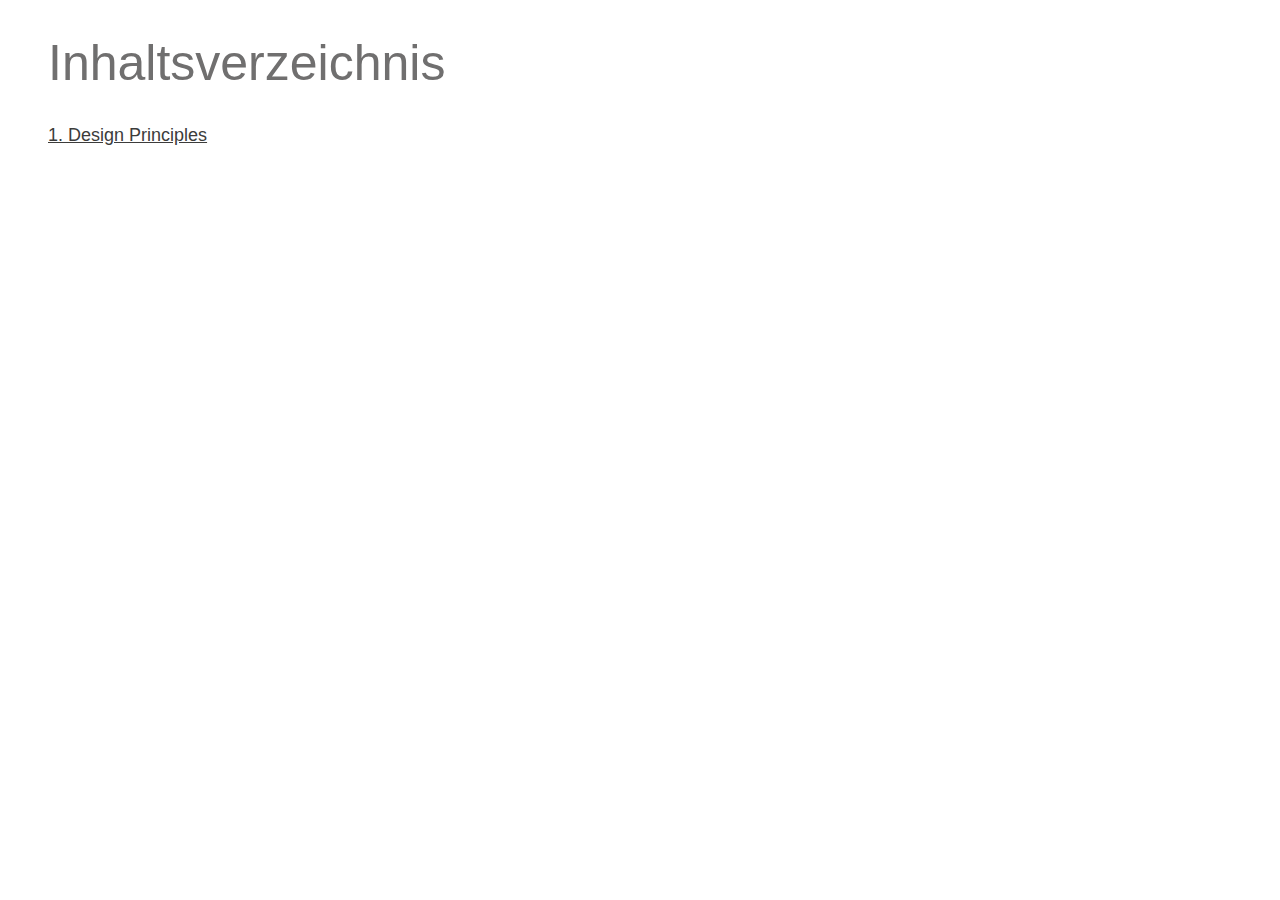
<file: index.html>
<!DOCTYPE html>
<html lang="en">

<head>
    <meta charset="UTF-8">
    <meta http-equiv="X-UA-Compatible" content="IE=edge">
    <meta name="viewport" content="width=device-width, initial-scale=1.0">
    <title>Index</title>
    <style>
        h1 {
            color: #706F6F;
            font-family: 'Gill Sans', 'Gill Sans MT', Calibri, 'Trebuchet MS', sans-serif;
            font-weight: 100;
            font-size: 50px;
            margin-left: 40px;
        }
        a {
            color: #3C3C3B;
            font-family: 'Gill Sans', 'Gill Sans MT', Calibri, 'Trebuchet MS', sans-serif;
            font-weight: 100;
            font-size: 18px;
            margin-left: 40px;
        }
    </style>
</head>

<body>
    <h1>Inhaltsverzeichnis</h1>
    <a
        href="F:\Usuario\Documents\TH Köln\Frontend\startercode-fur-die-frontend-basics-mariabenjumea\_data\chapters\chapter\design-principles.html">1.
        Design Principles</a>
</body>

</html>
</file>
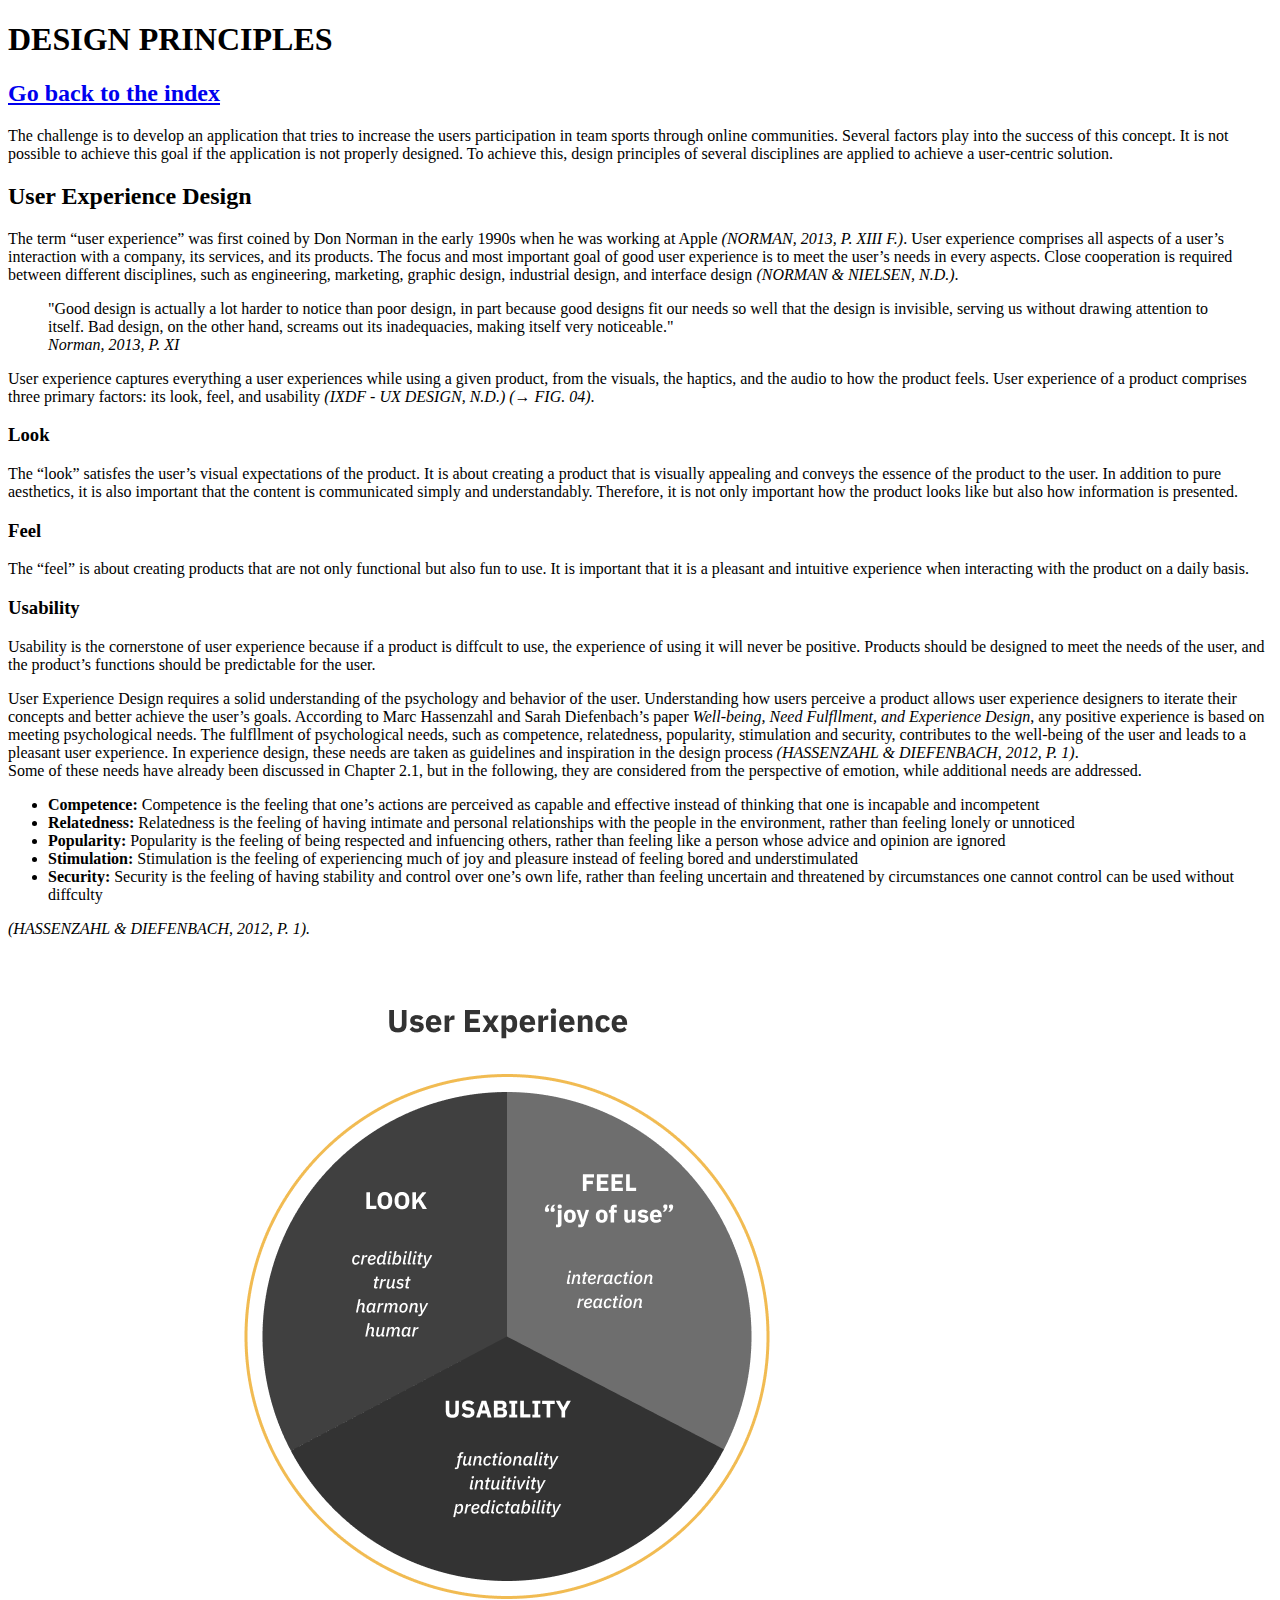
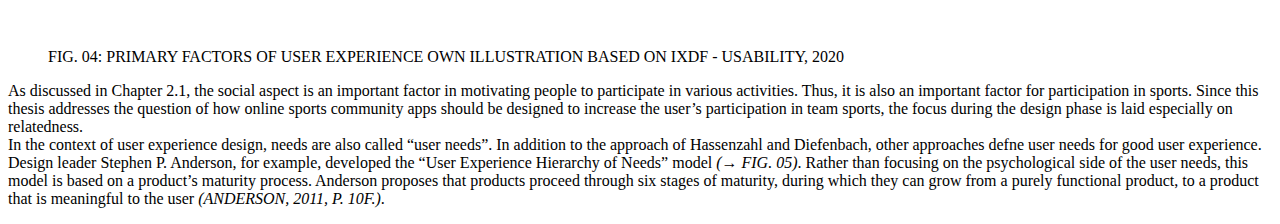
<file: _data/chapter/design-principles.html>
<!DOCTYPE html>
<html lang="en">
    <head>
        <title>
            Design Principles
        </title>
    </head>

    <body>
        <h1>
            DESIGN PRINCIPLES
        </h1>

        <h2> <a href="./../../index.html"> Go back to the index </a></h2>

        <p>
            The challenge is to develop an application that tries 
            to increase the users participation in team sports 
            through online communities. Several factors play 
            into the success of this concept. It is not possible 
            to achieve this goal if the application is not properly 
            designed. To achieve this, design principles of several disciplines are applied to achieve a user-centric 
            solution.
        </p>

        <h2>
            User Experience Design
        </h2>

        <p>
            The term “user experience” was first coined by Don Norman in the early 1990s 
            when he was working at Apple <em>(NORMAN, 2013, P. XIII F.)</em>. User experience comprises all aspects of a user’s interaction with a company, its services, and its products. The focus and most important goal of good user experience is to meet the 
            user’s needs in every aspects. Close cooperation is required between different 
            disciplines, such as engineering, marketing, graphic design, industrial design, 
            and interface design <em>(NORMAN & NIELSEN, N.D.)</em>.
        </p>

        <blockquote>
            <p>"Good design is actually a lot harder to notice than poor design, in part because 
            good designs fit our needs so well that the design is invisible, serving us without 
            drawing attention to itself. Bad design, on the other hand, screams out its inadequacies, making itself very noticeable."
            <br> <em>Norman, 2013, P. XI</em>
            </p>
        
        </blockquote>

        <p>
            User experience captures everything a user experiences while using a given 
            product, from the visuals, the haptics, and the audio to how the product feels. 
            User experience of a product comprises three primary factors: its look, feel, 
            and usability <em>(IXDF - UX DESIGN, N.D.) (→ FIG. 04)</em>.
        </p>

        <h3>Look</h3>
        
        <p>The “look” satisfes the user’s visual expectations of the product. It is about creating a product that is visually appealing and conveys the essence of the product 
            to the user. In addition to pure aesthetics, it is also important that the content is 
            communicated simply and understandably. Therefore, it is not only important 
            how the product looks like but also how information is presented.
        </p>

        <h3>Feel</h3>
        
        <p>The “feel” is about creating products that are not only functional but also fun to 
            use. It is important that it is a pleasant and intuitive experience when interacting with the product on a daily basis.
        </p>

        <h3>Usability</h3>
        
        <p>Usability is the cornerstone of user experience because if a product is diffcult 
            to use, the experience of using it will never be positive. Products should be designed to meet the needs of the user, and the product’s functions should be predictable for the user.
        </p>

        <p>
            User Experience Design requires a solid understanding of the psychology and 
            behavior of the user. Understanding how users perceive a product allows user 
            experience designers to iterate their concepts and better achieve the user’s 
            goals. According to Marc Hassenzahl and Sarah Diefenbach’s paper <i>Well-being, Need Fulfllment, and Experience Design</i>, any positive experience is based on 
            meeting psychological needs. The fulfllment of psychological needs, such as 
            competence, relatedness, popularity, stimulation and security, contributes to 
            the well-being of the user and leads to a pleasant user experience. In experience design, these needs are taken as guidelines and inspiration in the design 
            process <em>(HASSENZAHL & DIEFENBACH, 2012, P. 1)</em>. <br>
            Some of these needs have already been discussed in Chapter 2.1, but in the 
            following, they are considered from the perspective of emotion, while additional needs are addressed.
        </p>

        <ul>
            <li><b>Competence:</b> Competence is the feeling that one’s actions are perceived as capable and effective instead of thinking that one is incapable and incompetent</li>
            <li><b>Relatedness:</b> Relatedness is the feeling of having intimate and personal relationships with the people in the environment, rather than feeling lonely or unnoticed</li>
            <li><b>Popularity:</b> Popularity is the feeling of being respected and infuencing others, rather than feeling like a person whose advice and opinion are ignored</li>
            <li><b>Stimulation:</b> Stimulation is the feeling of experiencing much of joy and pleasure instead of feeling bored and understimulated</li>
            <li><b>Security:</b> Security is the feeling of having stability and control over one’s own life, rather than feeling uncertain and threatened by circumstances one cannot control can be used without diffculty</li>
        </ul>

        <p><em>(HASSENZAHL & DIEFENBACH, 2012, P. 1).</em></p>
        <figure>
            <img src="../images/user-experience.png" alt="User_Experience">
            <figcaption>FIG. 04: PRIMARY FACTORS OF USER EXPERIENCE OWN ILLUSTRATION BASED ON IXDF - USABILITY, 2020</figcaption>
        </figure>

        <p>
            As discussed in Chapter 2.1, the social aspect is an important factor in motivating people to participate in various activities. Thus, it is also an important 
            factor for participation in sports. Since this thesis addresses the question of 
            how online sports community apps should be designed to increase the user’s 
            participation in team sports, the focus during the design phase is laid especially on relatedness.<br> 
            In the context of user experience design, needs are also called “user needs”. 
            In addition to the approach of Hassenzahl and Diefenbach, other approaches 
            defne user needs for good user experience. Design leader Stephen P. Anderson, 
            for example, developed the “User Experience Hierarchy of Needs” model <em>(→ FIG. 
            05)</em>. Rather than focusing on the psychological side of the user needs, this model 
            is based on a product’s maturity process. Anderson proposes that products proceed through six stages of maturity, during which they can grow from a purely 
            functional product, to a product that is meaningful to the user <em>(ANDERSON, 2011, 
            P. 10F.)</em>.
        </p>

    </body>
</html>
</file>
